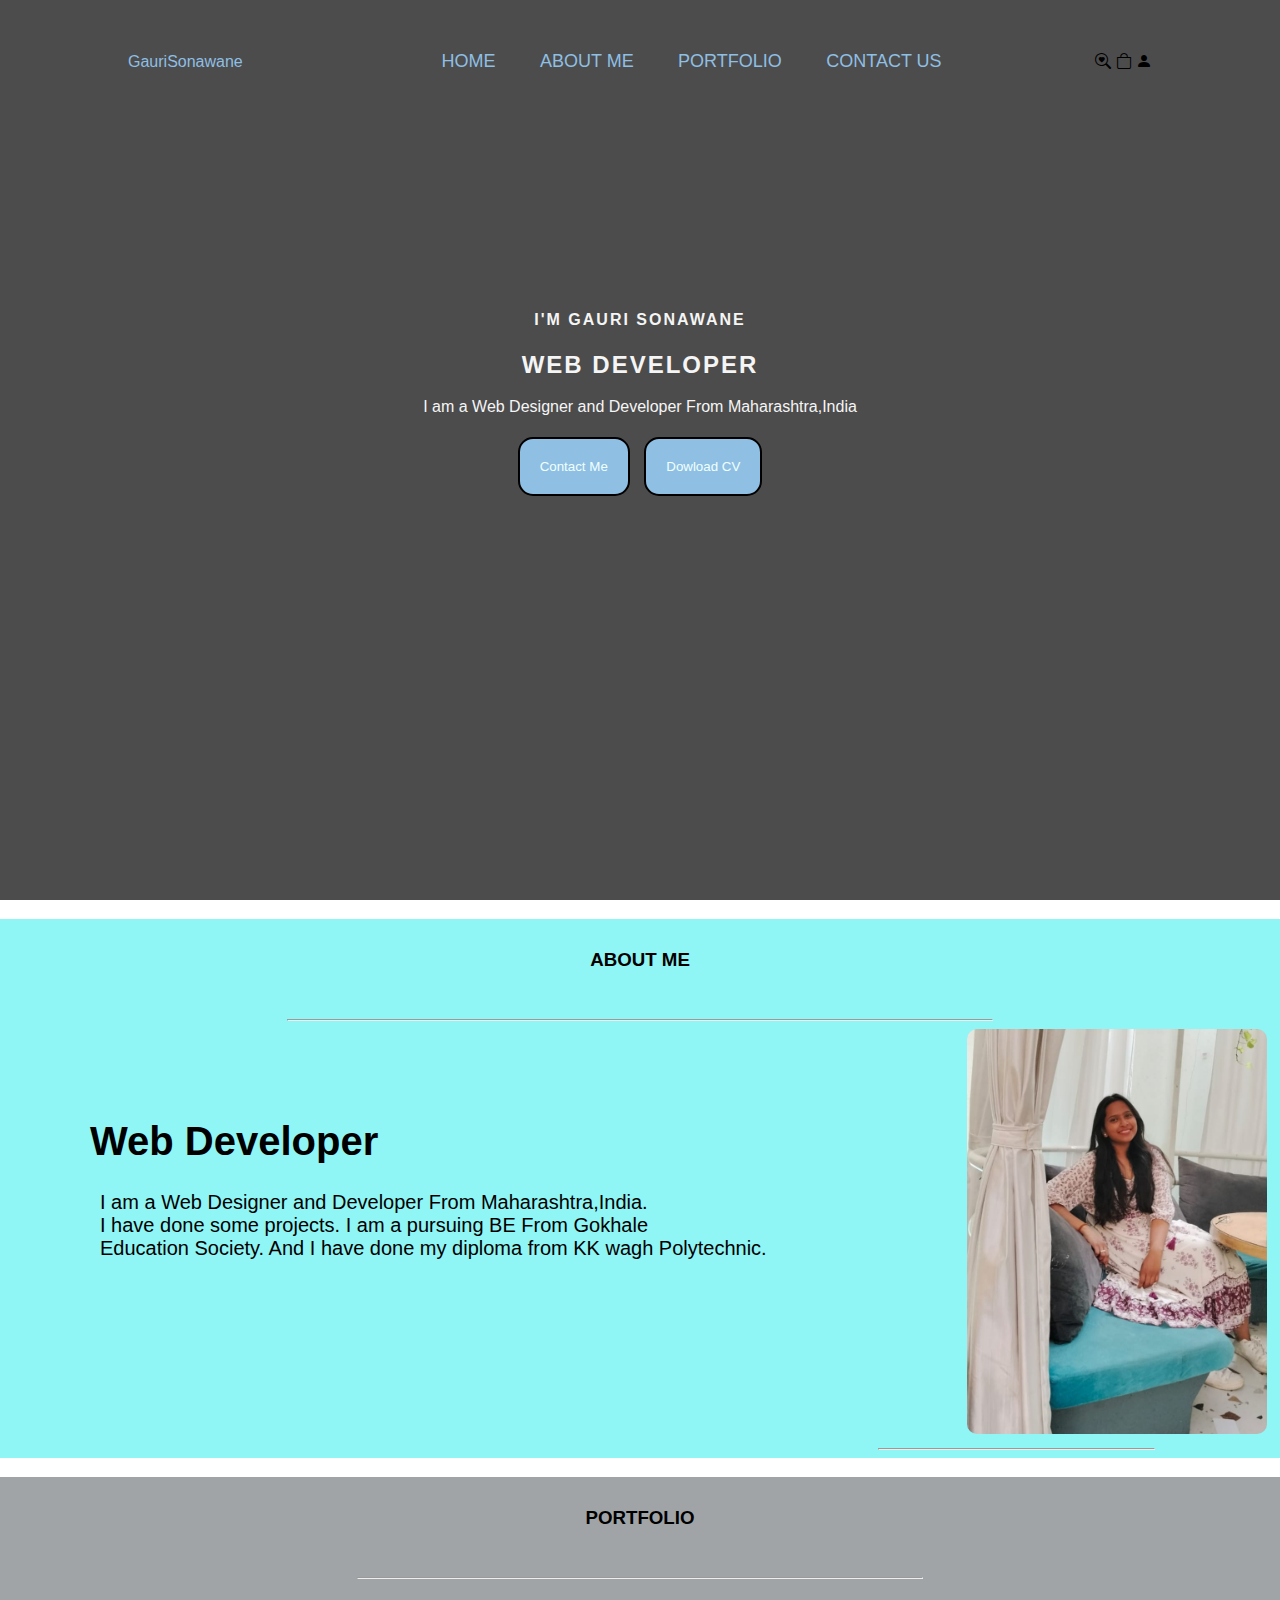
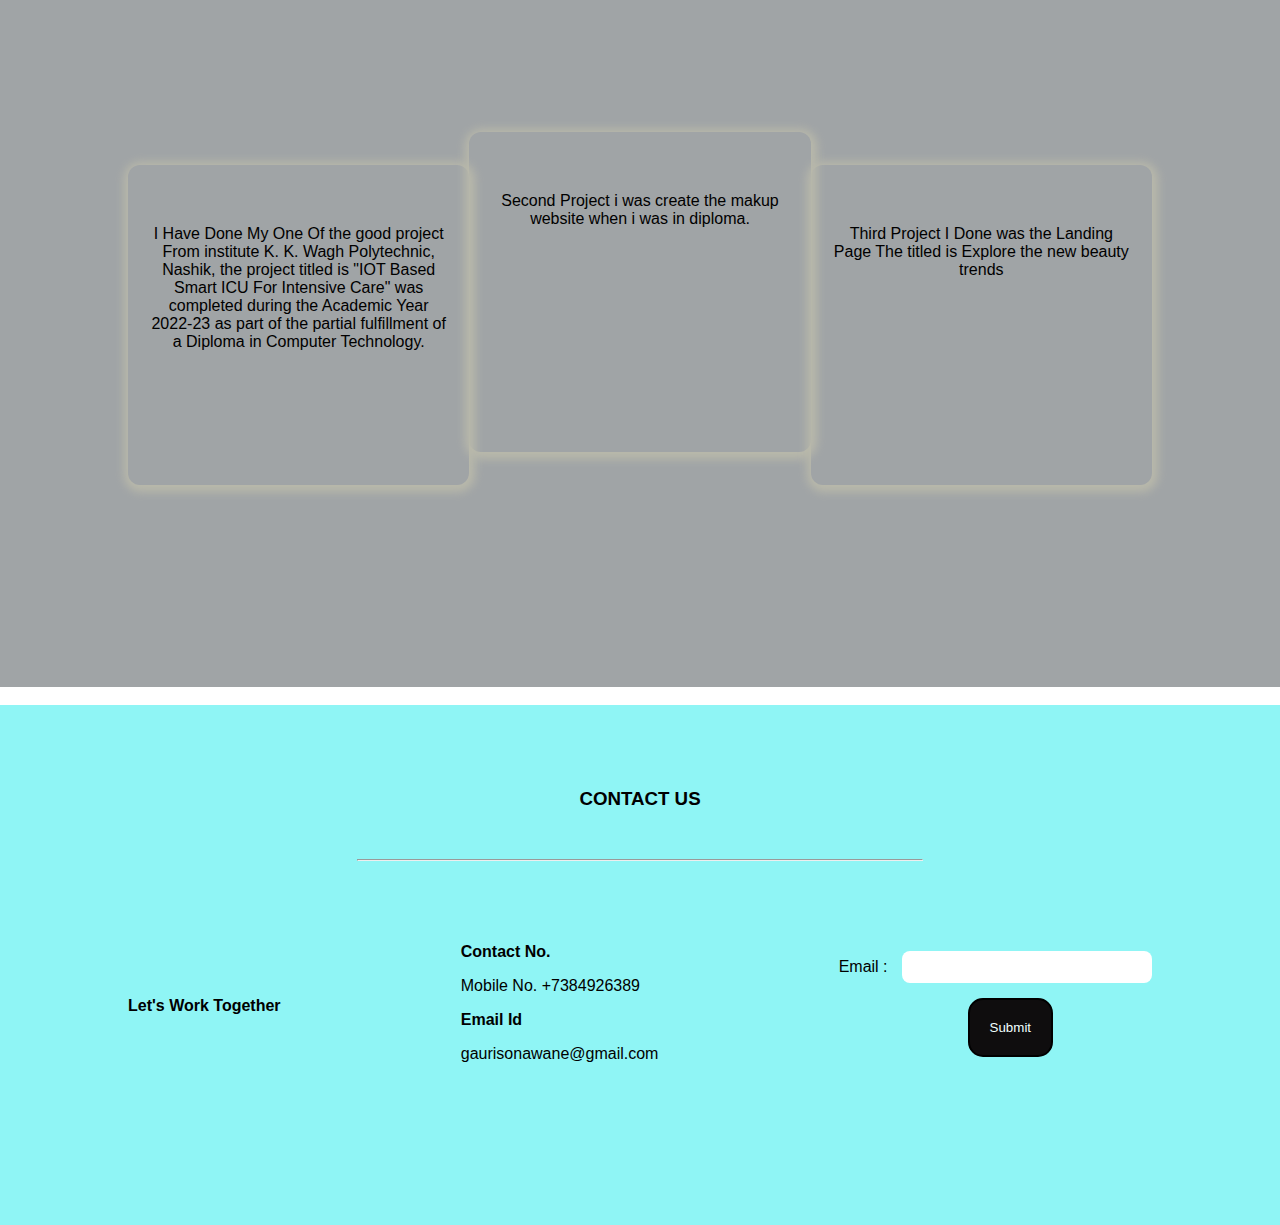
<file: MyPortfolio/index.html>
<!DOCTYPE html>
<html lang="en">
<head>
    <meta charset="UTF-8">
    <meta name="viewport" content="width=device-width, initial-scale=1.0">
    <title>My Portfolio </title>
    <link rel="stylesheet" href="index.css">
    <link rel="stylesheet" href="https://cdn.jsdelivr.net/npm/bootstrap-icons@1.11.3/font/bootstrap-icons.min.css">
    
</head>
<body>
    <div class="home">
       
        

            <div class="navbar">
                <!-- <img src="./logo.jpg" alt=""  class="logo"> -->
                <div class="logo">GauriSonawane</div>
                <ul>
                    <li><a href="#">Home</a></li>
                    <li><a href="#About">About Me </a></li>
                    <li><a href="#Portfolio">Portfolio</a></li>
            
                    <li><a href="#Contact">Contact Us</a></li>
                </ul>
            <div class="reactions">
                
                <i class="bi bi-search-heart"></i>
                <i class="bi bi-bag"></i>
                <i class="bi bi-person-fill"></i>
            </div>
        </div>

        
        <div class="text">
            <h4 class="uppercase letter-spacing2">I'm <span>Gauri Sonawane</span> </h4>
            <!-- <p class="text-p">Explore the new beauty trends for this season</p>
            <p>Death Had Given Back Part Of Her Beauty ,Foe her Brow And <br>
            Cheeks Had Recoverted some of Their Flowing Lines,Even the Lips Had Lost Their Deadly Pallor</p> -->
            <h2 class="my-t-10 uppercase letter-spacing2 f-w-700">Web Developer</h2>
            <p class="my-t-10">I am a  Web Designer and Developer From Maharashtra,India<span></span> </p>
            <!-- <button class="btn btn2 my-t-20">Resume</button>
            <button class="btn btn2 my-t-20">Contact Me </button> -->
  
            <button class="buttonoftext">Contact Me</button> 
            <button class="buttonoftext">Dowload CV</button> 
        
            
        </div>
        </div>
        <section id="About">
        <div class="textofcards">
            <!-- <p class=" text-center pd-30>ABOUT ME">ABOUT ME </p> -->  
             <h3 class="uppercase text-center pd-30">ABOUT ME</h3>
            <hr class="w55 my-t-10">
       
            <div class="aboutme" >
                <div class="imgclass">
                    <h1>Web Developer</h1>
                   
                        <p> I am a Web Designer and Developer From Maharashtra,India.<br> I have done some projects. I am a pursuing BE From Gokhale<br> Education Society. And I have done my diploma from KK wagh Polytechnic. </p>
                    </div>
                    <div class="imgclass">
                    <img src="myimg.jpg" class="myimg">
                    <hr class="w55 my-t-10">
                </div>
               </div>
            </div>
        </section>
            <section class="testimonial-sec" id="Portfolio">
                <div class="testimonial layout">
                    <h3 class="uppercase text-center pd-30">Portfolio</h3>
                    <hr class="w55 my-t-10">
                    <div class="testimonial-parent flex space-between align-center">
                        <div class="testimonial-child">
                         
                            <p class="name-sec text-center pd-3 review-sec flex space-between">I Have Done My One Of the good project From institute K. K. Wagh Polytechnic, Nashik, the project  titled is  "IOT Based Smart ICU For Intensive Care" was completed during the Academic Year 2022-23 as part of the partial fulfillment of a Diploma in Computer Technology.</p>
                            <div class="review-sec flex space-between">
                               
                            </div>
                        </div>
        
                        <div class="testimonial-child">
                          
                            <p class="name-sec text-center pd-3 review-sec flex space-between">Second Project i was create the makup website when i was in diploma.</p>
                            <div class="review-sec flex space-between">
                               
                            </div>
                        </div>
        
                        <div class="testimonial-child">
                    
                            <p class="name-sec text-center pd-3 review-sec flex space-between">Third Project I Done was the Landing Page The titled is Explore the new beauty trends</p>
                            <div class="review-sec flex space-between">
                              
                            </div>
                        </div>
                    </div>
                </div>
            </section>
          <br>
              <section class="contact-us-sec" id="Contact">
                <div class="contact-us layout">
                    <h3 class="text-center uppercase pd-30">Contact us</h3>
                    <hr class="w55 my-t-10">
                    <div class="contact-details flex space-between align-center">
                        <div class="left-sec">
                            <h5>Let's Work Together </h5>
                            
                        </div>
                        <div class="center-sec">
                            <h5>Contact No.</h5>
                            <p>Mobile No. +7384926389</p>
                            <h5>Email Id</h5>
                            <p>gaurisonawane@gmail.com</p>
                        </div>
                        <div class="right-sec text-center">
                            <form action="">
                                Email : <input type="email" id="email-id"> <br>
                                <button class="buttonoftext1">Submit</button>
                            </form>
                        </div>
                    </div>
                </div>
            </section>
            </body>
</html>
</file>
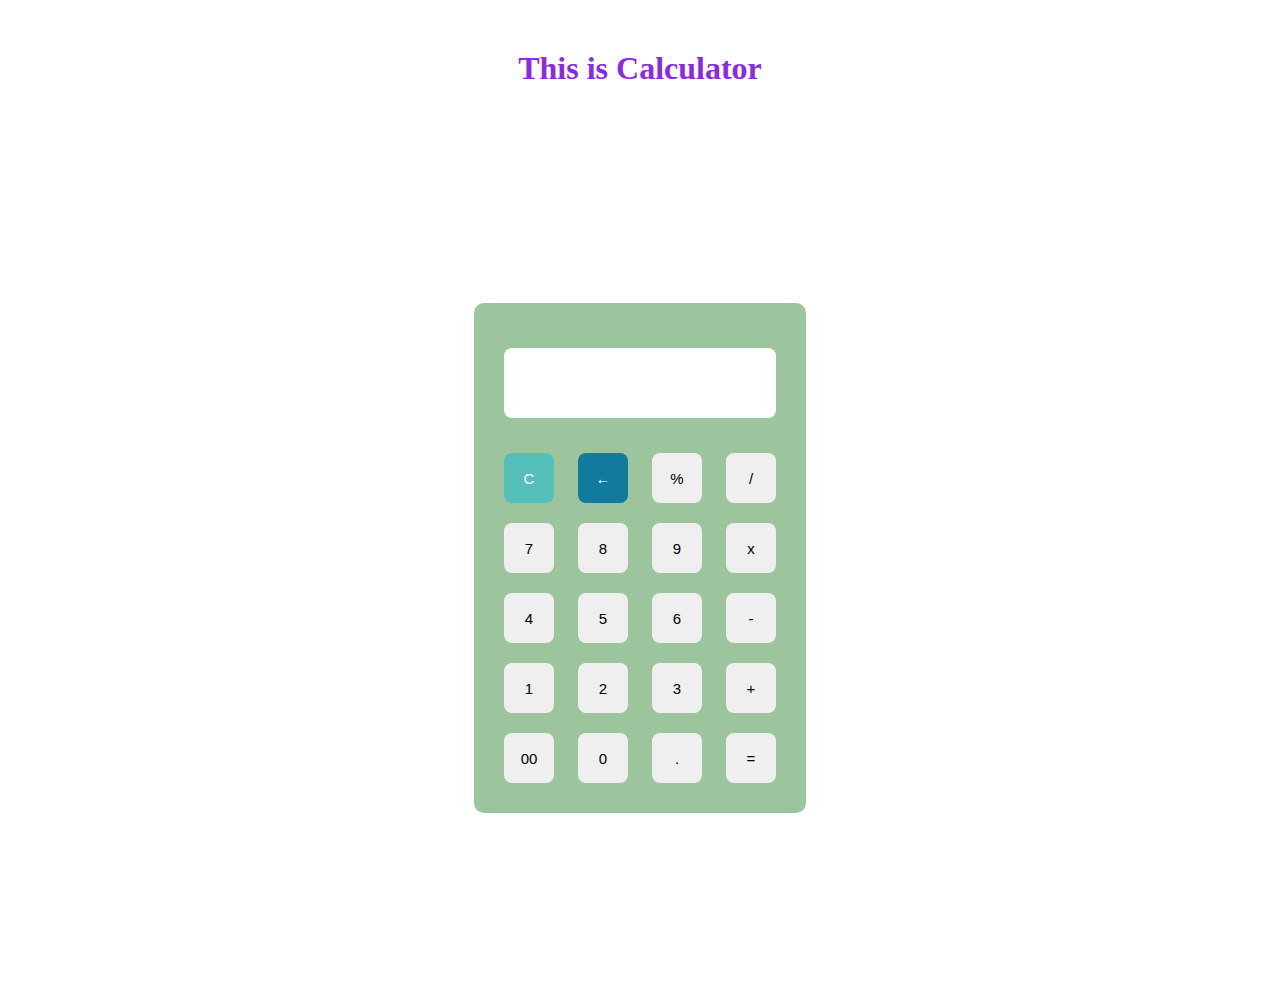
<file: calculator/calculator.html>
<!DOCTYPE html>
<html lang="en">
<head>
   <title>Calculator</title>
   <link rel="stylesheet" href="style.css">
</head>
<body>
   <script src='index.js'></script>
   <div class="text"><h1>This is Calculator</h1></div>
   <div id="calc">
      <div id="content">
         <form>
            <div id="output">
               <input type="text" id='result'>
            </div>
            <div class="buttons">
               <input type="button" value='C' onclick="Clear()" id="clear">
               <input type="button" value='←' onclick="Back()" id="backspace">
               <input type="button" value='%' onclick="Solve('%')">
               <input type="button" value='/' onclick="Solve('/')">
               <br>
                  <input type="button" value='7' onclick="Solve('7')">
                  <input type="button" value='8' onclick="Solve('8')">
                  <input type="button" value='9' onclick="Solve('9')">
                     <input type="button" value='x' onclick="Solve('*')">
               <br>
                     <input type="button" value='4' onclick="Solve('4')">
               <input type="button" value='5' onclick="Solve('5')">
                     <input type="button" value='6' onclick="Solve('6')">
               <input type="button" value='-' onclick="Solve('-')">
               <br>
               <input type="button" value='1' onclick="Solve('1')">
                  <input type="button" value='2' onclick="Solve('2')">
               <input type="button" value='3' onclick="Solve('3')">
                  <input type="button" value='+' onclick="Solve('+')">
               <br>
               <input type="button" value='00' onclick="Solve('00')">
               <input type="button" value='0' onclick="Solve('0')">
                  <input type="button" value='.' onclick="Solve('.')">
                  <input type="button" value='=' onclick="Result()">
            </div>
         </form>
      </div>
   </div>
 
</body>
</html>
</file>
<file: MyPortfolio/index.css>
body{

    padding: 0;
    margin: 0;
    box-sizing: border-box;
    font-family: 'Montserrat', sans-serif;
}
.home{
    width:100%;
     height:100vh;
   /* object-fit: cover; */
    background-image: linear-gradient(rgba(0,0,0,0.7),rgba(0,0,0,0.7)),url(https://i.pinimg.com/736x/08/c4/56/08c45687f886f5f712456d07b9eec74e.jpg);
    /* background-repeat: no-repeat; */
}

.navbar{
    width: 80%;
    margin: auto;
    padding: 35px ;
    justify-content: space-between;
    align-items: center;
    display: flex;
}

.logo{
    width: 120px;
    cursor: pointer;
    border-radius: 60px;


}
.navbar ul li{
    list-style: none;
    display: inline-block;
    margin: 0 20px;
    position: relative;

}
.navbar ul li a{
    text-decoration: none;
    color: rgb(143, 191, 227);
    text-transform: uppercase;
    font-size: large;
}
.navbar ul li::after{
    content: '';    
    height: 3px;
    width: 0;
    background-color: rgb(239, 231, 236);
    position :absolute;
    left: 0;
    bottom: -15px;
    transition: 0.5s;

}
.navbar ul li:hover::after{
    width: 100px;

}



.text{
   
    text-align: center;
    position: absolute;
    /* top: 200px;
    left: 40px; */
    top: 200px;
    right: 0;
    left: 0;
    color: whitesmoke;
    margin-top: 90px;
}
.text-p{
    font-size: 40px;
}
.buttonoftext{
    padding: 20px;
    background-color: black;
    color: azure;
    border-radius: 15px;
    border:2px solid black ;
    margin: 5px;
    background-color: rgb(143, 191, 227);
   
}

.textofcards p{
    color: black;
    font-size: 20px;
    text-align: center;
    
}

 /* new one */
 .aboutme{
    display: flex;
    padding:  0px;
    margin-top: 0px;
   
    
 }
 .myimg{
    width: 300px;
    border-radius: 10px;
    margin-left: 200px;
 }
 .imgclass h1{
    margin-top: 90px;
    font-size: 40px;
    margin-left: 90px;
   
 }
 .imgclass p{
    margin-left: 100px;
    font-size: 20px;
    justify-content: center;
    text-align: left;
   

 }
 .logo{
    color:  rgb(143, 191, 227);

 }
 .logo{
    color:  rgb(143, 191, 227);

 }
 .testimonial-sec{
    height: 90vh;
    background-color: rgb(160, 164, 166);
}

.testimonial-parent{
    min-height: 75vh;
}

.testimonial-child{
    width: 370px;
    height: 280px;
    padding: 20px;
    gap: 4px;
    box-shadow: 1px 2px 10px 5px rgb(185, 185, 171);
    border-radius: 12px;
    cursor: pointer;
    transition: 0.3s ease;
}

.testimonial-child:nth-child(2){
    margin-bottom: 65px;
}

.testimonial-child:hover{
    margin-top: 65px;
    box-shadow: 5px 5px 20px 5px #f7f6e7;
}

.testimonial-child img{
    width: 25%;
    border-radius: 50%;
    position: relative;
    top: -30px;
    left: 40%;
}

.review-sec{
    margin-top: 40px;
}

.review-sec .icon-sec i{
    color: #d40700;
}

.designation{
    color: #b20600;
    margin-top: 3px;
}
.layout{
    width: 80%;
    margin: 0 auto;
}

.flex{
    display: flex;
}

.space-between{
    justify-content: space-between;
}

.align-center{
    align-items: center;
}

.justify-center{
    justify-content: center;
}

.uppercase{
    text-transform: uppercase;
}

.f-w-500{
    font-weight: 500;
}

.f-w-600{
    font-weight: 600;
}

.f-w-700{
    font-weight: 700;
}

.letter-spacing2{
    letter-spacing: 2px;
}

.btn2{
    width: 140px;
    text-align: center;
}

.flex2{
    flex: 2;
   
}

.flex3{
    flex: 3;
}

.my-t-10{
    margin-top: 10px;
}

.my-t-20{
    margin-top: 20px;
}

.pd-t-30{
    padding-top: 30px;
}

.w55{
    width: 55%;
}

.text-center{
    text-align: center;
}

.pd-30{
    padding: 30px;
}

.contact-us-sec{
    /* background-color:#effcfc; */
    height: 50vh;
    padding: 35px 0;
    background-color: #8ff5f5;
}

.contact-us h3{
    color: var(--primary-color);
}

.contact-details{
    padding-top: 4rem;
}

.contact-details h5{
    font-size: 16px;
    font-weight: 600;
    margin: 10px 0;
}

#email-id{
    width: 226px;
    height: 28px;
    outline: none;
    border: none;
    border-radius: 8px;
    padding: 2px 12px;
}

.right-sec input{
    margin-left: 10px;
}

.right-sec button{
    margin-left: 35px;
    margin-top: 15px;
}
.buttonoftext1{
    padding: 20px;
    color: azure;
    border-radius: 15px;
    border:2px solid black ;
    margin: 5px;
    background-color: rgb(15, 13, 14);
    
}
.textofcards{
    background-color: #8ff5f5;
}
</file>
<file: calculator/style.css>
body{
    margin: 0;
    padding: 0;
    box-sizing: border-box;
}
.text{
    text-align: center;
    color: blueviolet;
    margin-top: 50px;
}
#calc {
    margin-top: 0px;
    width: 100%;
    height: 100vh;
    display: flex;
    justify-content: center;
    align-items: center;
}
#content {
    background: #9dc59d;
    padding: 20px;
    border-radius: 10px;

}
#content form input {
    border: 0;
    outline: 0;
    width: 50px;
    height: 50px;
    border-radius: 8px;
    font-size: 15px;
    margin: 10px;
    cursor: pointer;
}
#backspace {
    background-color: rgb(16, 123, 156);
    color: white;
}
#result {
    padding: 10px;
}
#clear {
    background-color: rgb(85, 192, 186);
    color: white;
}
form #output {
    display: flex;
    justify-content: flex-end;
    margin: 15px 0;
}
form #output input {
    text-align: right;
    flex: 1;
    font-size: 25px;
}
</file>
